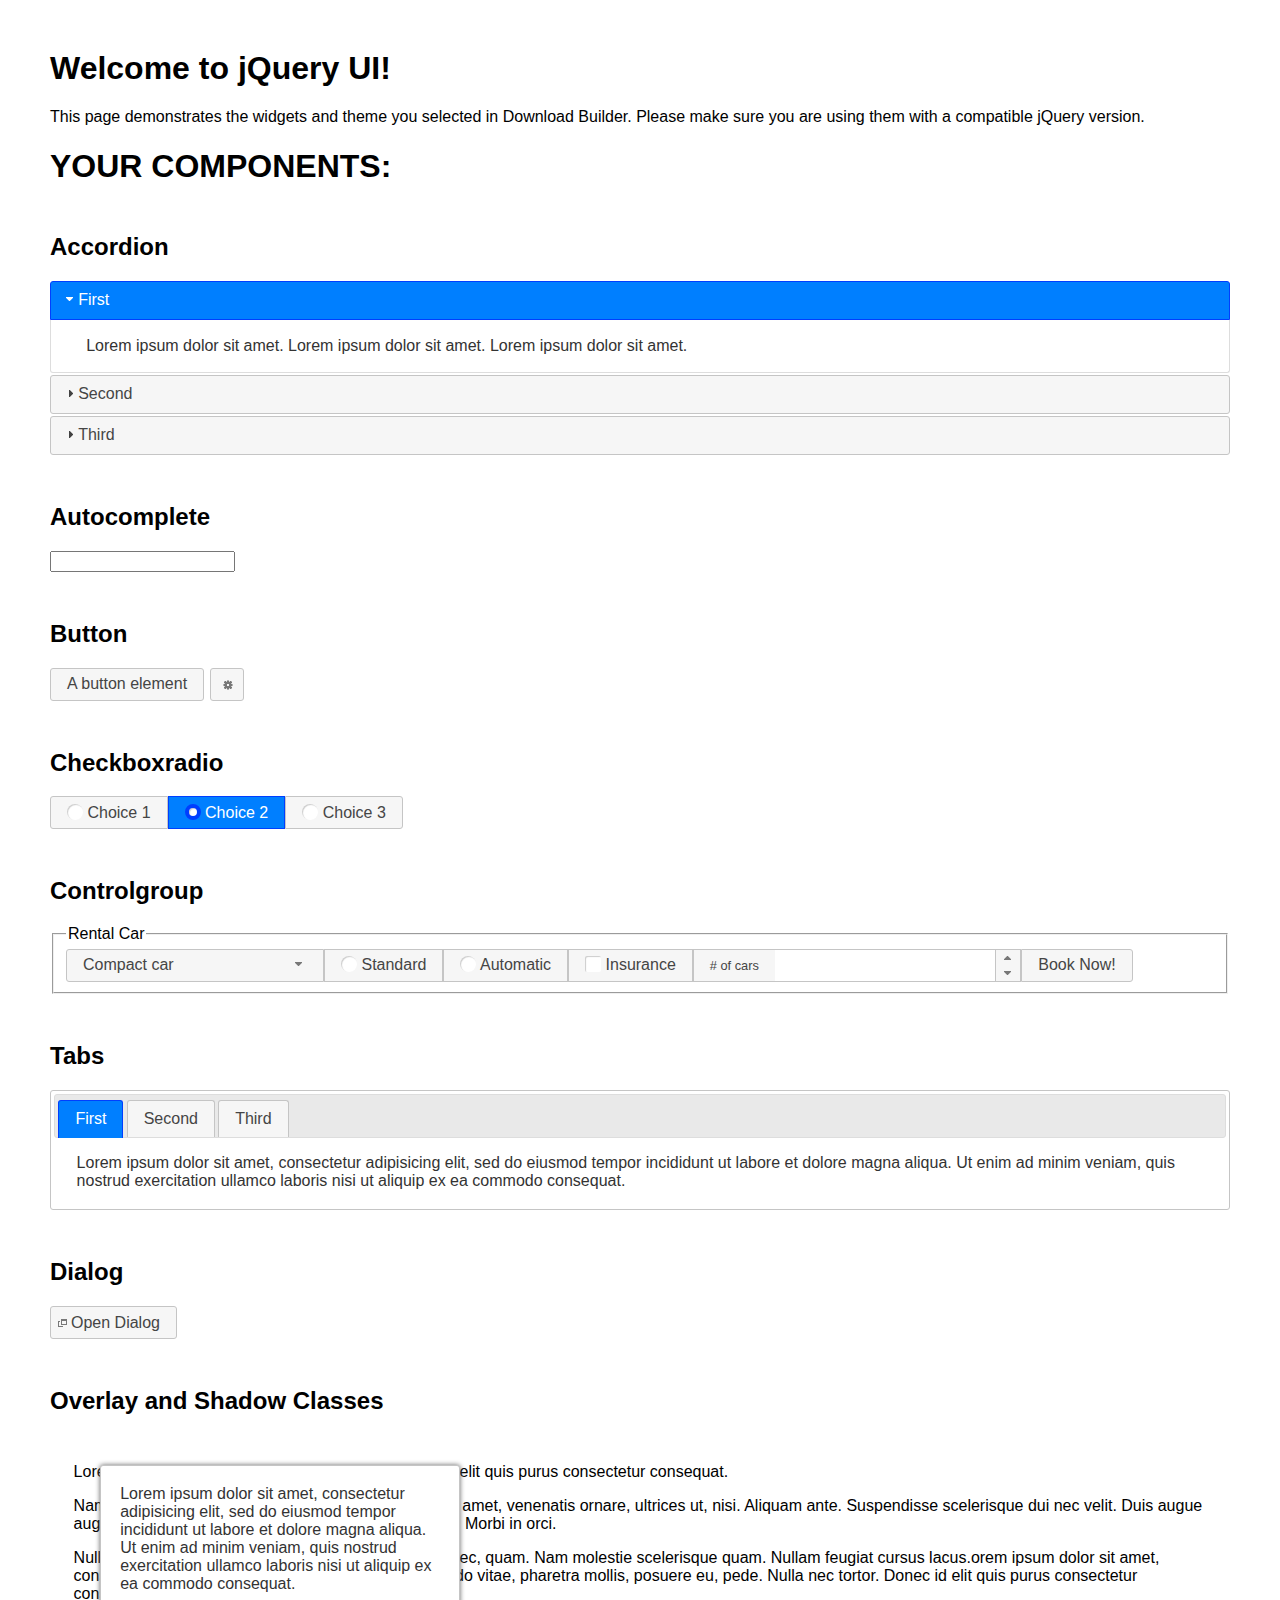
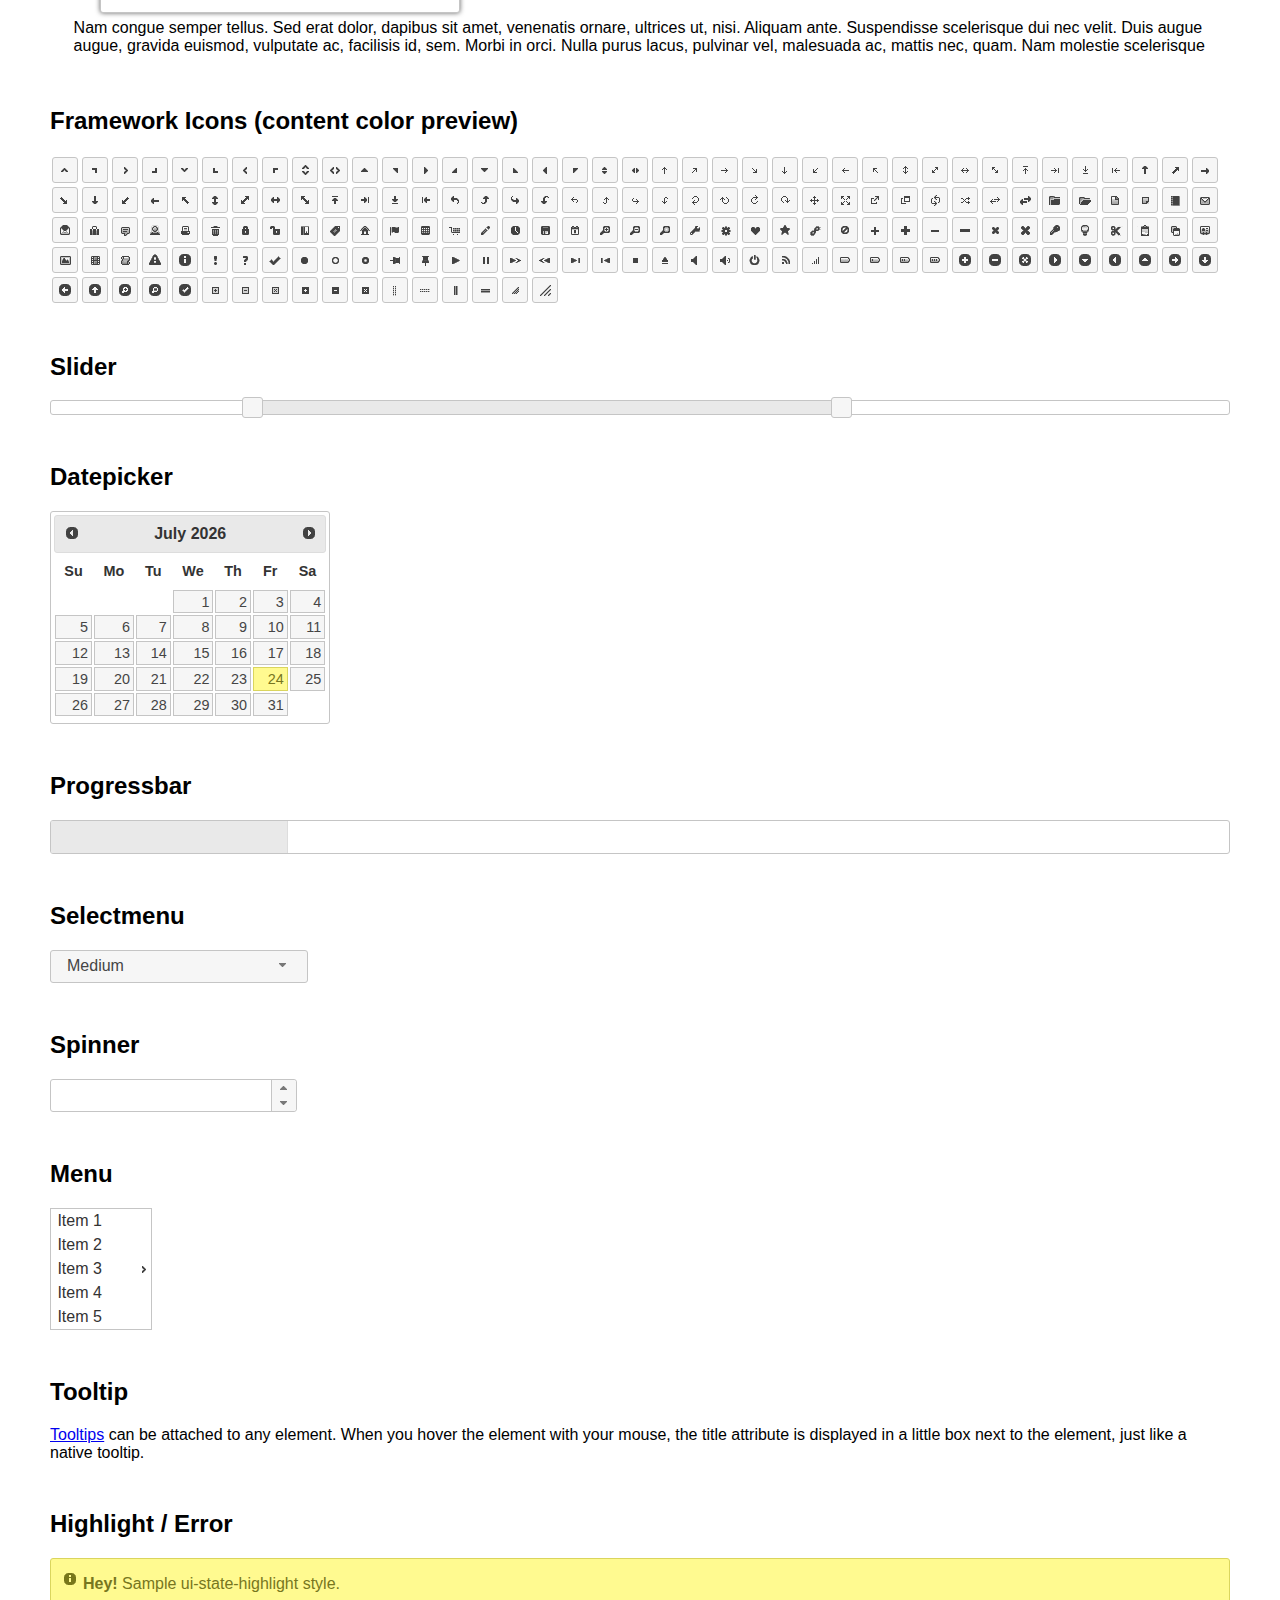
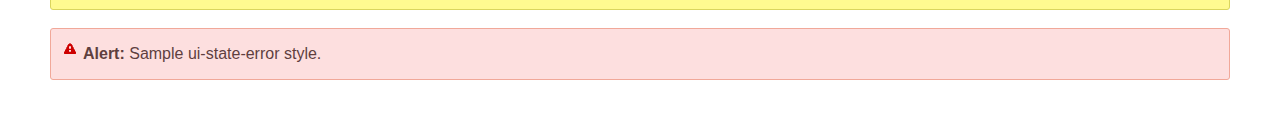
<file: js/jquery-UI/index.html>
<!doctype html>
<html lang="us">
<head>
	<meta charset="utf-8">
	<title>jQuery UI Example Page</title>
	<link href="jquery-ui.css" rel="stylesheet">
	<style>
	body{
		font-family: "Trebuchet MS", sans-serif;
		margin: 50px;
	}
	.demoHeaders {
		margin-top: 2em;
	}
	#dialog-link {
		padding: .4em 1em .4em 20px;
		text-decoration: none;
		position: relative;
	}
	#dialog-link span.ui-icon {
		margin: 0 5px 0 0;
		position: absolute;
		left: .2em;
		top: 50%;
		margin-top: -8px;
	}
	#icons {
		margin: 0;
		padding: 0;
	}
	#icons li {
		margin: 2px;
		position: relative;
		padding: 4px 0;
		cursor: pointer;
		float: left;
		list-style: none;
	}
	#icons span.ui-icon {
		float: left;
		margin: 0 4px;
	}
	.fakewindowcontain .ui-widget-overlay {
		position: absolute;
	}
	select {
		width: 200px;
	}
	</style>
</head>
<body>

<h1>Welcome to jQuery UI!</h1>

<div class="ui-widget">
	<p>This page demonstrates the widgets and theme you selected in Download Builder. Please make sure you are using them with a compatible jQuery version.</p>
</div>

<h1>YOUR COMPONENTS:</h1>

<!-- Accordion -->
<h2 class="demoHeaders">Accordion</h2>
<div id="accordion">
	<h3>First</h3>
	<div>Lorem ipsum dolor sit amet. Lorem ipsum dolor sit amet. Lorem ipsum dolor sit amet.</div>
	<h3>Second</h3>
	<div>Phasellus mattis tincidunt nibh.</div>
	<h3>Third</h3>
	<div>Nam dui erat, auctor a, dignissim quis.</div>
</div>

<!-- Autocomplete -->
<h2 class="demoHeaders">Autocomplete</h2>
<div>
	<input id="autocomplete" title="type &quot;a&quot;">
</div>

<!-- Button -->
<h2 class="demoHeaders">Button</h2>
<button id="button">A button element</button>
<button id="button-icon">An icon-only button</button>

<!-- Checkboxradio -->
<h2 class="demoHeaders">Checkboxradio</h2>
<form style="margin-top: 1em;">
	<div id="radioset">
		<input type="radio" id="radio1" name="radio"><label for="radio1">Choice 1</label>
		<input type="radio" id="radio2" name="radio" checked="checked"><label for="radio2">Choice 2</label>
		<input type="radio" id="radio3" name="radio"><label for="radio3">Choice 3</label>
	</div>
</form>

<!-- Controlgroup -->
<h2 class="demoHeaders">Controlgroup</h2>
<fieldset>
	<legend>Rental Car</legend>
	<div id="controlgroup">
		<select id="car-type">
			<option>Compact car</option>
			<option>Midsize car</option>
			<option>Full size car</option>
			<option>SUV</option>
			<option>Luxury</option>
			<option>Truck</option>
			<option>Van</option>
		</select>
		<label for="transmission-standard">Standard</label>
		<input type="radio" name="transmission" id="transmission-standard">
		<label for="transmission-automatic">Automatic</label>
		<input type="radio" name="transmission" id="transmission-automatic">
		<label for="insurance">Insurance</label>
		<input type="checkbox" name="insurance" id="insurance">
		<label for="horizontal-spinner" class="ui-controlgroup-label"># of cars</label>
		<input id="horizontal-spinner" class="ui-spinner-input">
		<button>Book Now!</button>
	</div>
</fieldset>

<!-- Tabs -->
<h2 class="demoHeaders">Tabs</h2>
<div id="tabs">
	<ul>
		<li><a href="#tabs-1">First</a></li>
		<li><a href="#tabs-2">Second</a></li>
		<li><a href="#tabs-3">Third</a></li>
	</ul>
	<div id="tabs-1">Lorem ipsum dolor sit amet, consectetur adipisicing elit, sed do eiusmod tempor incididunt ut labore et dolore magna aliqua. Ut enim ad minim veniam, quis nostrud exercitation ullamco laboris nisi ut aliquip ex ea commodo consequat.</div>
	<div id="tabs-2">Phasellus mattis tincidunt nibh. Cras orci urna, blandit id, pretium vel, aliquet ornare, felis. Maecenas scelerisque sem non nisl. Fusce sed lorem in enim dictum bibendum.</div>
	<div id="tabs-3">Nam dui erat, auctor a, dignissim quis, sollicitudin eu, felis. Pellentesque nisi urna, interdum eget, sagittis et, consequat vestibulum, lacus. Mauris porttitor ullamcorper augue.</div>
</div>

<h2 class="demoHeaders">Dialog</h2>
<p>
	<button id="dialog-link" class="ui-button ui-corner-all ui-widget">
		<span class="ui-icon ui-icon-newwin"></span>Open Dialog
	</button>
</p>

<h2 class="demoHeaders">Overlay and Shadow Classes</h2>
<div style="position: relative; width: 96%; height: 200px; padding:1% 2%; overflow:hidden;" class="fakewindowcontain">
	<p>Lorem ipsum dolor sit amet,  Nulla nec tortor. Donec id elit quis purus consectetur consequat. </p><p>Nam congue semper tellus. Sed erat dolor, dapibus sit amet, venenatis ornare, ultrices ut, nisi. Aliquam ante. Suspendisse scelerisque dui nec velit. Duis augue augue, gravida euismod, vulputate ac, facilisis id, sem. Morbi in orci. </p><p>Nulla purus lacus, pulvinar vel, malesuada ac, mattis nec, quam. Nam molestie scelerisque quam. Nullam feugiat cursus lacus.orem ipsum dolor sit amet, consectetur adipiscing elit. Donec libero risus, commodo vitae, pharetra mollis, posuere eu, pede. Nulla nec tortor. Donec id elit quis purus consectetur consequat. </p><p>Nam congue semper tellus. Sed erat dolor, dapibus sit amet, venenatis ornare, ultrices ut, nisi. Aliquam ante. Suspendisse scelerisque dui nec velit. Duis augue augue, gravida euismod, vulputate ac, facilisis id, sem. Morbi in orci. Nulla purus lacus, pulvinar vel, malesuada ac, mattis nec, quam. Nam molestie scelerisque quam. </p><p>Nullam feugiat cursus lacus.orem ipsum dolor sit amet, consectetur adipiscing elit. Donec libero risus, commodo vitae, pharetra mollis, posuere eu, pede. Nulla nec tortor. Donec id elit quis purus consectetur consequat. Nam congue semper tellus. Sed erat dolor, dapibus sit amet, venenatis ornare, ultrices ut, nisi. Aliquam ante. </p><p>Suspendisse scelerisque dui nec velit. Duis augue augue, gravida euismod, vulputate ac, facilisis id, sem. Morbi in orci. Nulla purus lacus, pulvinar vel, malesuada ac, mattis nec, quam. Nam molestie scelerisque quam. Nullam feugiat cursus lacus.orem ipsum dolor sit amet, consectetur adipiscing elit. Donec libero risus, commodo vitae, pharetra mollis, posuere eu, pede. Nulla nec tortor. Donec id elit quis purus consectetur consequat. Nam congue semper tellus. Sed erat dolor, dapibus sit amet, venenatis ornare, ultrices ut, nisi. </p>

	<!-- ui-dialog -->
	<div class="ui-widget-overlay ui-front"></div>
	<div style="position: absolute; width: 320px; left: 50px; top: 30px; padding: 1.2em" class="ui-widget ui-front ui-widget-content ui-corner-all ui-widget-shadow">
		Lorem ipsum dolor sit amet, consectetur adipisicing elit, sed do eiusmod tempor incididunt ut labore et dolore magna aliqua. Ut enim ad minim veniam, quis nostrud exercitation ullamco laboris nisi ut aliquip ex ea commodo consequat.
	</div>

</div>

<!-- ui-dialog -->
<div id="dialog" title="Dialog Title">
	<p>Lorem ipsum dolor sit amet, consectetur adipisicing elit, sed do eiusmod tempor incididunt ut labore et dolore magna aliqua. Ut enim ad minim veniam, quis nostrud exercitation ullamco laboris nisi ut aliquip ex ea commodo consequat.</p>
</div>


<h2 class="demoHeaders">Framework Icons (content color preview)</h2>
<ul id="icons" class="ui-widget ui-helper-clearfix">
	<li class="ui-state-default ui-corner-all" title=".ui-icon-caret-1-n"><span class="ui-icon ui-icon-caret-1-n"></span></li>
	<li class="ui-state-default ui-corner-all" title=".ui-icon-caret-1-ne"><span class="ui-icon ui-icon-caret-1-ne"></span></li>
	<li class="ui-state-default ui-corner-all" title=".ui-icon-caret-1-e"><span class="ui-icon ui-icon-caret-1-e"></span></li>
	<li class="ui-state-default ui-corner-all" title=".ui-icon-caret-1-se"><span class="ui-icon ui-icon-caret-1-se"></span></li>
	<li class="ui-state-default ui-corner-all" title=".ui-icon-caret-1-s"><span class="ui-icon ui-icon-caret-1-s"></span></li>
	<li class="ui-state-default ui-corner-all" title=".ui-icon-caret-1-sw"><span class="ui-icon ui-icon-caret-1-sw"></span></li>
	<li class="ui-state-default ui-corner-all" title=".ui-icon-caret-1-w"><span class="ui-icon ui-icon-caret-1-w"></span></li>
	<li class="ui-state-default ui-corner-all" title=".ui-icon-caret-1-nw"><span class="ui-icon ui-icon-caret-1-nw"></span></li>
	<li class="ui-state-default ui-corner-all" title=".ui-icon-caret-2-n-s"><span class="ui-icon ui-icon-caret-2-n-s"></span></li>
	<li class="ui-state-default ui-corner-all" title=".ui-icon-caret-2-e-w"><span class="ui-icon ui-icon-caret-2-e-w"></span></li>
	<li class="ui-state-default ui-corner-all" title=".ui-icon-triangle-1-n"><span class="ui-icon ui-icon-triangle-1-n"></span></li>
	<li class="ui-state-default ui-corner-all" title=".ui-icon-triangle-1-ne"><span class="ui-icon ui-icon-triangle-1-ne"></span></li>
	<li class="ui-state-default ui-corner-all" title=".ui-icon-triangle-1-e"><span class="ui-icon ui-icon-triangle-1-e"></span></li>
	<li class="ui-state-default ui-corner-all" title=".ui-icon-triangle-1-se"><span class="ui-icon ui-icon-triangle-1-se"></span></li>
	<li class="ui-state-default ui-corner-all" title=".ui-icon-triangle-1-s"><span class="ui-icon ui-icon-triangle-1-s"></span></li>
	<li class="ui-state-default ui-corner-all" title=".ui-icon-triangle-1-sw"><span class="ui-icon ui-icon-triangle-1-sw"></span></li>
	<li class="ui-state-default ui-corner-all" title=".ui-icon-triangle-1-w"><span class="ui-icon ui-icon-triangle-1-w"></span></li>
	<li class="ui-state-default ui-corner-all" title=".ui-icon-triangle-1-nw"><span class="ui-icon ui-icon-triangle-1-nw"></span></li>
	<li class="ui-state-default ui-corner-all" title=".ui-icon-triangle-2-n-s"><span class="ui-icon ui-icon-triangle-2-n-s"></span></li>
	<li class="ui-state-default ui-corner-all" title=".ui-icon-triangle-2-e-w"><span class="ui-icon ui-icon-triangle-2-e-w"></span></li>
	<li class="ui-state-default ui-corner-all" title=".ui-icon-arrow-1-n"><span class="ui-icon ui-icon-arrow-1-n"></span></li>
	<li class="ui-state-default ui-corner-all" title=".ui-icon-arrow-1-ne"><span class="ui-icon ui-icon-arrow-1-ne"></span></li>
	<li class="ui-state-default ui-corner-all" title=".ui-icon-arrow-1-e"><span class="ui-icon ui-icon-arrow-1-e"></span></li>
	<li class="ui-state-default ui-corner-all" title=".ui-icon-arrow-1-se"><span class="ui-icon ui-icon-arrow-1-se"></span></li>
	<li class="ui-state-default ui-corner-all" title=".ui-icon-arrow-1-s"><span class="ui-icon ui-icon-arrow-1-s"></span></li>
	<li class="ui-state-default ui-corner-all" title=".ui-icon-arrow-1-sw"><span class="ui-icon ui-icon-arrow-1-sw"></span></li>
	<li class="ui-state-default ui-corner-all" title=".ui-icon-arrow-1-w"><span class="ui-icon ui-icon-arrow-1-w"></span></li>
	<li class="ui-state-default ui-corner-all" title=".ui-icon-arrow-1-nw"><span class="ui-icon ui-icon-arrow-1-nw"></span></li>
	<li class="ui-state-default ui-corner-all" title=".ui-icon-arrow-2-n-s"><span class="ui-icon ui-icon-arrow-2-n-s"></span></li>
	<li class="ui-state-default ui-corner-all" title=".ui-icon-arrow-2-ne-sw"><span class="ui-icon ui-icon-arrow-2-ne-sw"></span></li>
	<li class="ui-state-default ui-corner-all" title=".ui-icon-arrow-2-e-w"><span class="ui-icon ui-icon-arrow-2-e-w"></span></li>
	<li class="ui-state-default ui-corner-all" title=".ui-icon-arrow-2-se-nw"><span class="ui-icon ui-icon-arrow-2-se-nw"></span></li>
	<li class="ui-state-default ui-corner-all" title=".ui-icon-arrowstop-1-n"><span class="ui-icon ui-icon-arrowstop-1-n"></span></li>
	<li class="ui-state-default ui-corner-all" title=".ui-icon-arrowstop-1-e"><span class="ui-icon ui-icon-arrowstop-1-e"></span></li>
	<li class="ui-state-default ui-corner-all" title=".ui-icon-arrowstop-1-s"><span class="ui-icon ui-icon-arrowstop-1-s"></span></li>
	<li class="ui-state-default ui-corner-all" title=".ui-icon-arrowstop-1-w"><span class="ui-icon ui-icon-arrowstop-1-w"></span></li>
	<li class="ui-state-default ui-corner-all" title=".ui-icon-arrowthick-1-n"><span class="ui-icon ui-icon-arrowthick-1-n"></span></li>
	<li class="ui-state-default ui-corner-all" title=".ui-icon-arrowthick-1-ne"><span class="ui-icon ui-icon-arrowthick-1-ne"></span></li>
	<li class="ui-state-default ui-corner-all" title=".ui-icon-arrowthick-1-e"><span class="ui-icon ui-icon-arrowthick-1-e"></span></li>
	<li class="ui-state-default ui-corner-all" title=".ui-icon-arrowthick-1-se"><span class="ui-icon ui-icon-arrowthick-1-se"></span></li>
	<li class="ui-state-default ui-corner-all" title=".ui-icon-arrowthick-1-s"><span class="ui-icon ui-icon-arrowthick-1-s"></span></li>
	<li class="ui-state-default ui-corner-all" title=".ui-icon-arrowthick-1-sw"><span class="ui-icon ui-icon-arrowthick-1-sw"></span></li>
	<li class="ui-state-default ui-corner-all" title=".ui-icon-arrowthick-1-w"><span class="ui-icon ui-icon-arrowthick-1-w"></span></li>
	<li class="ui-state-default ui-corner-all" title=".ui-icon-arrowthick-1-nw"><span class="ui-icon ui-icon-arrowthick-1-nw"></span></li>
	<li class="ui-state-default ui-corner-all" title=".ui-icon-arrowthick-2-n-s"><span class="ui-icon ui-icon-arrowthick-2-n-s"></span></li>
	<li class="ui-state-default ui-corner-all" title=".ui-icon-arrowthick-2-ne-sw"><span class="ui-icon ui-icon-arrowthick-2-ne-sw"></span></li>
	<li class="ui-state-default ui-corner-all" title=".ui-icon-arrowthick-2-e-w"><span class="ui-icon ui-icon-arrowthick-2-e-w"></span></li>
	<li class="ui-state-default ui-corner-all" title=".ui-icon-arrowthick-2-se-nw"><span class="ui-icon ui-icon-arrowthick-2-se-nw"></span></li>
	<li class="ui-state-default ui-corner-all" title=".ui-icon-arrowthickstop-1-n"><span class="ui-icon ui-icon-arrowthickstop-1-n"></span></li>
	<li class="ui-state-default ui-corner-all" title=".ui-icon-arrowthickstop-1-e"><span class="ui-icon ui-icon-arrowthickstop-1-e"></span></li>
	<li class="ui-state-default ui-corner-all" title=".ui-icon-arrowthickstop-1-s"><span class="ui-icon ui-icon-arrowthickstop-1-s"></span></li>
	<li class="ui-state-default ui-corner-all" title=".ui-icon-arrowthickstop-1-w"><span class="ui-icon ui-icon-arrowthickstop-1-w"></span></li>
	<li class="ui-state-default ui-corner-all" title=".ui-icon-arrowreturnthick-1-w"><span class="ui-icon ui-icon-arrowreturnthick-1-w"></span></li>
	<li class="ui-state-default ui-corner-all" title=".ui-icon-arrowreturnthick-1-n"><span class="ui-icon ui-icon-arrowreturnthick-1-n"></span></li>
	<li class="ui-state-default ui-corner-all" title=".ui-icon-arrowreturnthick-1-e"><span class="ui-icon ui-icon-arrowreturnthick-1-e"></span></li>
	<li class="ui-state-default ui-corner-all" title=".ui-icon-arrowreturnthick-1-s"><span class="ui-icon ui-icon-arrowreturnthick-1-s"></span></li>
	<li class="ui-state-default ui-corner-all" title=".ui-icon-arrowreturn-1-w"><span class="ui-icon ui-icon-arrowreturn-1-w"></span></li>
	<li class="ui-state-default ui-corner-all" title=".ui-icon-arrowreturn-1-n"><span class="ui-icon ui-icon-arrowreturn-1-n"></span></li>
	<li class="ui-state-default ui-corner-all" title=".ui-icon-arrowreturn-1-e"><span class="ui-icon ui-icon-arrowreturn-1-e"></span></li>
	<li class="ui-state-default ui-corner-all" title=".ui-icon-arrowreturn-1-s"><span class="ui-icon ui-icon-arrowreturn-1-s"></span></li>
	<li class="ui-state-default ui-corner-all" title=".ui-icon-arrowrefresh-1-w"><span class="ui-icon ui-icon-arrowrefresh-1-w"></span></li>
	<li class="ui-state-default ui-corner-all" title=".ui-icon-arrowrefresh-1-n"><span class="ui-icon ui-icon-arrowrefresh-1-n"></span></li>
	<li class="ui-state-default ui-corner-all" title=".ui-icon-arrowrefresh-1-e"><span class="ui-icon ui-icon-arrowrefresh-1-e"></span></li>
	<li class="ui-state-default ui-corner-all" title=".ui-icon-arrowrefresh-1-s"><span class="ui-icon ui-icon-arrowrefresh-1-s"></span></li>
	<li class="ui-state-default ui-corner-all" title=".ui-icon-arrow-4"><span class="ui-icon ui-icon-arrow-4"></span></li>
	<li class="ui-state-default ui-corner-all" title=".ui-icon-arrow-4-diag"><span class="ui-icon ui-icon-arrow-4-diag"></span></li>
	<li class="ui-state-default ui-corner-all" title=".ui-icon-extlink"><span class="ui-icon ui-icon-extlink"></span></li>
	<li class="ui-state-default ui-corner-all" title=".ui-icon-newwin"><span class="ui-icon ui-icon-newwin"></span></li>
	<li class="ui-state-default ui-corner-all" title=".ui-icon-refresh"><span class="ui-icon ui-icon-refresh"></span></li>
	<li class="ui-state-default ui-corner-all" title=".ui-icon-shuffle"><span class="ui-icon ui-icon-shuffle"></span></li>
	<li class="ui-state-default ui-corner-all" title=".ui-icon-transfer-e-w"><span class="ui-icon ui-icon-transfer-e-w"></span></li>
	<li class="ui-state-default ui-corner-all" title=".ui-icon-transferthick-e-w"><span class="ui-icon ui-icon-transferthick-e-w"></span></li>
	<li class="ui-state-default ui-corner-all" title=".ui-icon-folder-collapsed"><span class="ui-icon ui-icon-folder-collapsed"></span></li>
	<li class="ui-state-default ui-corner-all" title=".ui-icon-folder-open"><span class="ui-icon ui-icon-folder-open"></span></li>
	<li class="ui-state-default ui-corner-all" title=".ui-icon-document"><span class="ui-icon ui-icon-document"></span></li>
	<li class="ui-state-default ui-corner-all" title=".ui-icon-document-b"><span class="ui-icon ui-icon-document-b"></span></li>
	<li class="ui-state-default ui-corner-all" title=".ui-icon-note"><span class="ui-icon ui-icon-note"></span></li>
	<li class="ui-state-default ui-corner-all" title=".ui-icon-mail-closed"><span class="ui-icon ui-icon-mail-closed"></span></li>
	<li class="ui-state-default ui-corner-all" title=".ui-icon-mail-open"><span class="ui-icon ui-icon-mail-open"></span></li>
	<li class="ui-state-default ui-corner-all" title=".ui-icon-suitcase"><span class="ui-icon ui-icon-suitcase"></span></li>
	<li class="ui-state-default ui-corner-all" title=".ui-icon-comment"><span class="ui-icon ui-icon-comment"></span></li>
	<li class="ui-state-default ui-corner-all" title=".ui-icon-person"><span class="ui-icon ui-icon-person"></span></li>
	<li class="ui-state-default ui-corner-all" title=".ui-icon-print"><span class="ui-icon ui-icon-print"></span></li>
	<li class="ui-state-default ui-corner-all" title=".ui-icon-trash"><span class="ui-icon ui-icon-trash"></span></li>
	<li class="ui-state-default ui-corner-all" title=".ui-icon-locked"><span class="ui-icon ui-icon-locked"></span></li>
	<li class="ui-state-default ui-corner-all" title=".ui-icon-unlocked"><span class="ui-icon ui-icon-unlocked"></span></li>
	<li class="ui-state-default ui-corner-all" title=".ui-icon-bookmark"><span class="ui-icon ui-icon-bookmark"></span></li>
	<li class="ui-state-default ui-corner-all" title=".ui-icon-tag"><span class="ui-icon ui-icon-tag"></span></li>
	<li class="ui-state-default ui-corner-all" title=".ui-icon-home"><span class="ui-icon ui-icon-home"></span></li>
	<li class="ui-state-default ui-corner-all" title=".ui-icon-flag"><span class="ui-icon ui-icon-flag"></span></li>
	<li class="ui-state-default ui-corner-all" title=".ui-icon-calculator"><span class="ui-icon ui-icon-calculator"></span></li>
	<li class="ui-state-default ui-corner-all" title=".ui-icon-cart"><span class="ui-icon ui-icon-cart"></span></li>
	<li class="ui-state-default ui-corner-all" title=".ui-icon-pencil"><span class="ui-icon ui-icon-pencil"></span></li>
	<li class="ui-state-default ui-corner-all" title=".ui-icon-clock"><span class="ui-icon ui-icon-clock"></span></li>
	<li class="ui-state-default ui-corner-all" title=".ui-icon-disk"><span class="ui-icon ui-icon-disk"></span></li>
	<li class="ui-state-default ui-corner-all" title=".ui-icon-calendar"><span class="ui-icon ui-icon-calendar"></span></li>
	<li class="ui-state-default ui-corner-all" title=".ui-icon-zoomin"><span class="ui-icon ui-icon-zoomin"></span></li>
	<li class="ui-state-default ui-corner-all" title=".ui-icon-zoomout"><span class="ui-icon ui-icon-zoomout"></span></li>
	<li class="ui-state-default ui-corner-all" title=".ui-icon-search"><span class="ui-icon ui-icon-search"></span></li>
	<li class="ui-state-default ui-corner-all" title=".ui-icon-wrench"><span class="ui-icon ui-icon-wrench"></span></li>
	<li class="ui-state-default ui-corner-all" title=".ui-icon-gear"><span class="ui-icon ui-icon-gear"></span></li>
	<li class="ui-state-default ui-corner-all" title=".ui-icon-heart"><span class="ui-icon ui-icon-heart"></span></li>
	<li class="ui-state-default ui-corner-all" title=".ui-icon-star"><span class="ui-icon ui-icon-star"></span></li>
	<li class="ui-state-default ui-corner-all" title=".ui-icon-link"><span class="ui-icon ui-icon-link"></span></li>
	<li class="ui-state-default ui-corner-all" title=".ui-icon-cancel"><span class="ui-icon ui-icon-cancel"></span></li>
	<li class="ui-state-default ui-corner-all" title=".ui-icon-plus"><span class="ui-icon ui-icon-plus"></span></li>
	<li class="ui-state-default ui-corner-all" title=".ui-icon-plusthick"><span class="ui-icon ui-icon-plusthick"></span></li>
	<li class="ui-state-default ui-corner-all" title=".ui-icon-minus"><span class="ui-icon ui-icon-minus"></span></li>
	<li class="ui-state-default ui-corner-all" title=".ui-icon-minusthick"><span class="ui-icon ui-icon-minusthick"></span></li>
	<li class="ui-state-default ui-corner-all" title=".ui-icon-close"><span class="ui-icon ui-icon-close"></span></li>
	<li class="ui-state-default ui-corner-all" title=".ui-icon-closethick"><span class="ui-icon ui-icon-closethick"></span></li>
	<li class="ui-state-default ui-corner-all" title=".ui-icon-key"><span class="ui-icon ui-icon-key"></span></li>
	<li class="ui-state-default ui-corner-all" title=".ui-icon-lightbulb"><span class="ui-icon ui-icon-lightbulb"></span></li>
	<li class="ui-state-default ui-corner-all" title=".ui-icon-scissors"><span class="ui-icon ui-icon-scissors"></span></li>
	<li class="ui-state-default ui-corner-all" title=".ui-icon-clipboard"><span class="ui-icon ui-icon-clipboard"></span></li>
	<li class="ui-state-default ui-corner-all" title=".ui-icon-copy"><span class="ui-icon ui-icon-copy"></span></li>
	<li class="ui-state-default ui-corner-all" title=".ui-icon-contact"><span class="ui-icon ui-icon-contact"></span></li>
	<li class="ui-state-default ui-corner-all" title=".ui-icon-image"><span class="ui-icon ui-icon-image"></span></li>
	<li class="ui-state-default ui-corner-all" title=".ui-icon-video"><span class="ui-icon ui-icon-video"></span></li>
	<li class="ui-state-default ui-corner-all" title=".ui-icon-script"><span class="ui-icon ui-icon-script"></span></li>
	<li class="ui-state-default ui-corner-all" title=".ui-icon-alert"><span class="ui-icon ui-icon-alert"></span></li>
	<li class="ui-state-default ui-corner-all" title=".ui-icon-info"><span class="ui-icon ui-icon-info"></span></li>
	<li class="ui-state-default ui-corner-all" title=".ui-icon-notice"><span class="ui-icon ui-icon-notice"></span></li>
	<li class="ui-state-default ui-corner-all" title=".ui-icon-help"><span class="ui-icon ui-icon-help"></span></li>
	<li class="ui-state-default ui-corner-all" title=".ui-icon-check"><span class="ui-icon ui-icon-check"></span></li>
	<li class="ui-state-default ui-corner-all" title=".ui-icon-bullet"><span class="ui-icon ui-icon-bullet"></span></li>
	<li class="ui-state-default ui-corner-all" title=".ui-icon-radio-off"><span class="ui-icon ui-icon-radio-off"></span></li>
	<li class="ui-state-default ui-corner-all" title=".ui-icon-radio-on"><span class="ui-icon ui-icon-radio-on"></span></li>
	<li class="ui-state-default ui-corner-all" title=".ui-icon-pin-w"><span class="ui-icon ui-icon-pin-w"></span></li>
	<li class="ui-state-default ui-corner-all" title=".ui-icon-pin-s"><span class="ui-icon ui-icon-pin-s"></span></li>
	<li class="ui-state-default ui-corner-all" title=".ui-icon-play"><span class="ui-icon ui-icon-play"></span></li>
	<li class="ui-state-default ui-corner-all" title=".ui-icon-pause"><span class="ui-icon ui-icon-pause"></span></li>
	<li class="ui-state-default ui-corner-all" title=".ui-icon-seek-next"><span class="ui-icon ui-icon-seek-next"></span></li>
	<li class="ui-state-default ui-corner-all" title=".ui-icon-seek-prev"><span class="ui-icon ui-icon-seek-prev"></span></li>
	<li class="ui-state-default ui-corner-all" title=".ui-icon-seek-end"><span class="ui-icon ui-icon-seek-end"></span></li>
	<li class="ui-state-default ui-corner-all" title=".ui-icon-seek-first"><span class="ui-icon ui-icon-seek-first"></span></li>
	<li class="ui-state-default ui-corner-all" title=".ui-icon-stop"><span class="ui-icon ui-icon-stop"></span></li>
	<li class="ui-state-default ui-corner-all" title=".ui-icon-eject"><span class="ui-icon ui-icon-eject"></span></li>
	<li class="ui-state-default ui-corner-all" title=".ui-icon-volume-off"><span class="ui-icon ui-icon-volume-off"></span></li>
	<li class="ui-state-default ui-corner-all" title=".ui-icon-volume-on"><span class="ui-icon ui-icon-volume-on"></span></li>
	<li class="ui-state-default ui-corner-all" title=".ui-icon-power"><span class="ui-icon ui-icon-power"></span></li>
	<li class="ui-state-default ui-corner-all" title=".ui-icon-signal-diag"><span class="ui-icon ui-icon-signal-diag"></span></li>
	<li class="ui-state-default ui-corner-all" title=".ui-icon-signal"><span class="ui-icon ui-icon-signal"></span></li>
	<li class="ui-state-default ui-corner-all" title=".ui-icon-battery-0"><span class="ui-icon ui-icon-battery-0"></span></li>
	<li class="ui-state-default ui-corner-all" title=".ui-icon-battery-1"><span class="ui-icon ui-icon-battery-1"></span></li>
	<li class="ui-state-default ui-corner-all" title=".ui-icon-battery-2"><span class="ui-icon ui-icon-battery-2"></span></li>
	<li class="ui-state-default ui-corner-all" title=".ui-icon-battery-3"><span class="ui-icon ui-icon-battery-3"></span></li>
	<li class="ui-state-default ui-corner-all" title=".ui-icon-circle-plus"><span class="ui-icon ui-icon-circle-plus"></span></li>
	<li class="ui-state-default ui-corner-all" title=".ui-icon-circle-minus"><span class="ui-icon ui-icon-circle-minus"></span></li>
	<li class="ui-state-default ui-corner-all" title=".ui-icon-circle-close"><span class="ui-icon ui-icon-circle-close"></span></li>
	<li class="ui-state-default ui-corner-all" title=".ui-icon-circle-triangle-e"><span class="ui-icon ui-icon-circle-triangle-e"></span></li>
	<li class="ui-state-default ui-corner-all" title=".ui-icon-circle-triangle-s"><span class="ui-icon ui-icon-circle-triangle-s"></span></li>
	<li class="ui-state-default ui-corner-all" title=".ui-icon-circle-triangle-w"><span class="ui-icon ui-icon-circle-triangle-w"></span></li>
	<li class="ui-state-default ui-corner-all" title=".ui-icon-circle-triangle-n"><span class="ui-icon ui-icon-circle-triangle-n"></span></li>
	<li class="ui-state-default ui-corner-all" title=".ui-icon-circle-arrow-e"><span class="ui-icon ui-icon-circle-arrow-e"></span></li>
	<li class="ui-state-default ui-corner-all" title=".ui-icon-circle-arrow-s"><span class="ui-icon ui-icon-circle-arrow-s"></span></li>
	<li class="ui-state-default ui-corner-all" title=".ui-icon-circle-arrow-w"><span class="ui-icon ui-icon-circle-arrow-w"></span></li>
	<li class="ui-state-default ui-corner-all" title=".ui-icon-circle-arrow-n"><span class="ui-icon ui-icon-circle-arrow-n"></span></li>
	<li class="ui-state-default ui-corner-all" title=".ui-icon-circle-zoomin"><span class="ui-icon ui-icon-circle-zoomin"></span></li>
	<li class="ui-state-default ui-corner-all" title=".ui-icon-circle-zoomout"><span class="ui-icon ui-icon-circle-zoomout"></span></li>
	<li class="ui-state-default ui-corner-all" title=".ui-icon-circle-check"><span class="ui-icon ui-icon-circle-check"></span></li>
	<li class="ui-state-default ui-corner-all" title=".ui-icon-circlesmall-plus"><span class="ui-icon ui-icon-circlesmall-plus"></span></li>
	<li class="ui-state-default ui-corner-all" title=".ui-icon-circlesmall-minus"><span class="ui-icon ui-icon-circlesmall-minus"></span></li>
	<li class="ui-state-default ui-corner-all" title=".ui-icon-circlesmall-close"><span class="ui-icon ui-icon-circlesmall-close"></span></li>
	<li class="ui-state-default ui-corner-all" title=".ui-icon-squaresmall-plus"><span class="ui-icon ui-icon-squaresmall-plus"></span></li>
	<li class="ui-state-default ui-corner-all" title=".ui-icon-squaresmall-minus"><span class="ui-icon ui-icon-squaresmall-minus"></span></li>
	<li class="ui-state-default ui-corner-all" title=".ui-icon-squaresmall-close"><span class="ui-icon ui-icon-squaresmall-close"></span></li>
	<li class="ui-state-default ui-corner-all" title=".ui-icon-grip-dotted-vertical"><span class="ui-icon ui-icon-grip-dotted-vertical"></span></li>
	<li class="ui-state-default ui-corner-all" title=".ui-icon-grip-dotted-horizontal"><span class="ui-icon ui-icon-grip-dotted-horizontal"></span></li>
	<li class="ui-state-default ui-corner-all" title=".ui-icon-grip-solid-vertical"><span class="ui-icon ui-icon-grip-solid-vertical"></span></li>
	<li class="ui-state-default ui-corner-all" title=".ui-icon-grip-solid-horizontal"><span class="ui-icon ui-icon-grip-solid-horizontal"></span></li>
	<li class="ui-state-default ui-corner-all" title=".ui-icon-gripsmall-diagonal-se"><span class="ui-icon ui-icon-gripsmall-diagonal-se"></span></li>
	<li class="ui-state-default ui-corner-all" title=".ui-icon-grip-diagonal-se"><span class="ui-icon ui-icon-grip-diagonal-se"></span></li>
</ul>

<!-- Slider -->
<h2 class="demoHeaders">Slider</h2>
<div id="slider"></div>

<!-- Datepicker -->
<h2 class="demoHeaders">Datepicker</h2>
<div id="datepicker"></div>

<!-- Progressbar -->
<h2 class="demoHeaders">Progressbar</h2>
<div id="progressbar"></div>

<!-- Progressbar -->
<h2 class="demoHeaders">Selectmenu</h2>
<select id="selectmenu">
	<option>Slower</option>
	<option>Slow</option>
	<option selected="selected">Medium</option>
	<option>Fast</option>
	<option>Faster</option>
</select>

<!-- Spinner -->
<h2 class="demoHeaders">Spinner</h2>
<input id="spinner">

<!-- Menu -->
<h2 class="demoHeaders">Menu</h2>
<ul style="width:100px;" id="menu">
	<li><div>Item 1</div></li>
	<li><div>Item 2</div></li>
	<li><div>Item 3</div>
		<ul>
			<li><div>Item 3-1</div></li>
			<li><div>Item 3-2</div></li>
			<li><div>Item 3-3</div></li>
			<li><div>Item 3-4</div></li>
			<li><div>Item 3-5</div></li>
		</ul>
	</li>
	<li><div>Item 4</div></li>
	<li><div>Item 5</div></li>
</ul>

<!-- Tooltip -->
<h2 class="demoHeaders">Tooltip</h2>
<p id="tooltip">
	<a href="#" title="That&apos;s what this widget is">Tooltips</a> can be attached to any element. When you hover
the element with your mouse, the title attribute is displayed in a little box next to the element, just like a native tooltip.
</p>

<!-- Highlight / Error -->
<h2 class="demoHeaders">Highlight / Error</h2>
<div class="ui-widget">
	<div class="ui-state-highlight ui-corner-all" style="margin-top: 20px; padding: 0 .7em;">
		<p><span class="ui-icon ui-icon-info" style="float: left; margin-right: .3em;"></span>
		<strong>Hey!</strong> Sample ui-state-highlight style.</p>
	</div>
</div>
<br>
<div class="ui-widget">
	<div class="ui-state-error ui-corner-all" style="padding: 0 .7em;">
		<p><span class="ui-icon ui-icon-alert" style="float: left; margin-right: .3em;"></span>
		<strong>Alert:</strong> Sample ui-state-error style.</p>
	</div>
</div>

<script src="external/jquery/jquery.js"></script>
<script src="jquery-ui.js"></script>
<script>
$( "#accordion" ).accordion();

var availableTags = [
	"ActionScript",
	"AppleScript",
	"Asp",
	"BASIC",
	"C",
	"C++",
	"Clojure",
	"COBOL",
	"ColdFusion",
	"Erlang",
	"Fortran",
	"Groovy",
	"Haskell",
	"Java",
	"JavaScript",
	"Lisp",
	"Perl",
	"PHP",
	"Python",
	"Ruby",
	"Scala",
	"Scheme"
];
$( "#autocomplete" ).autocomplete({
	source: availableTags
});

$( "#button" ).button();
$( "#button-icon" ).button({
	icon: "ui-icon-gear",
	showLabel: false
});

$( "#radioset" ).buttonset();

$( "#controlgroup" ).controlgroup();

$( "#tabs" ).tabs();

$( "#dialog" ).dialog({
	autoOpen: false,
	width: 400,
	buttons: [
		{
			text: "Ok",
			click: function() {
				$( this ).dialog( "close" );
			}
		},
		{
			text: "Cancel",
			click: function() {
				$( this ).dialog( "close" );
			}
		}
	]
});

// Link to open the dialog
$( "#dialog-link" ).click(function( event ) {
	$( "#dialog" ).dialog( "open" );
	event.preventDefault();
});

$( "#datepicker" ).datepicker({
	inline: true
});

$( "#slider" ).slider({
	range: true,
	values: [ 17, 67 ]
});

$( "#progressbar" ).progressbar({
	value: 20
});

$( "#spinner" ).spinner();

$( "#menu" ).menu();

$( "#tooltip" ).tooltip();

$( "#selectmenu" ).selectmenu();

// Hover states on the static widgets
$( "#dialog-link, #icons li" ).hover(
	function() {
		$( this ).addClass( "ui-state-hover" );
	},
	function() {
		$( this ).removeClass( "ui-state-hover" );
	}
);
</script>
</body>
</html>
</file>
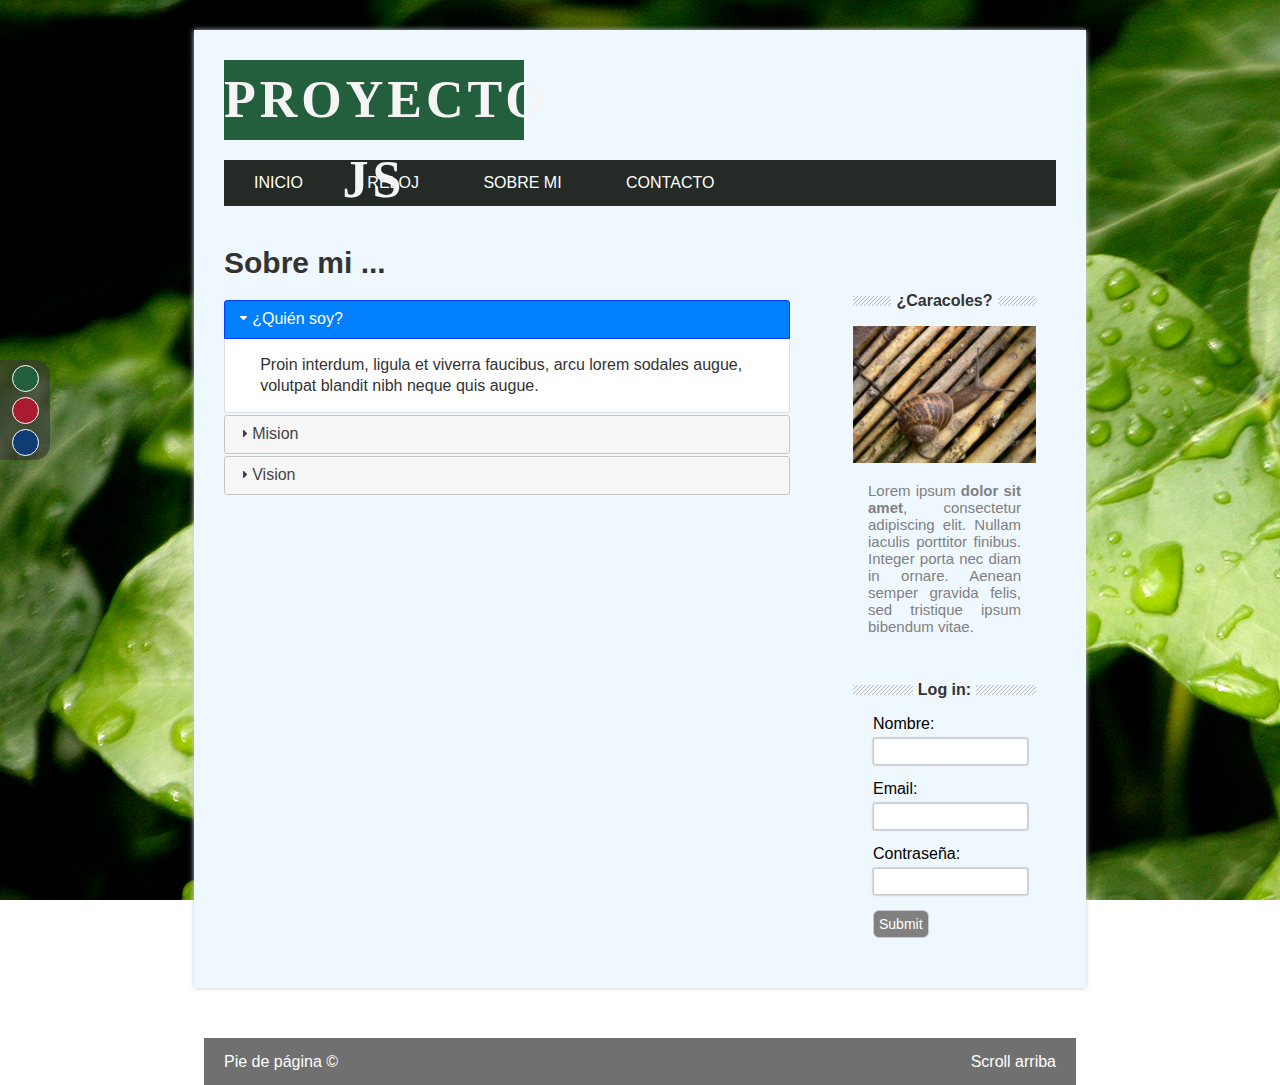
<file: about.html>
<!DOCTYPE html>
<html lang="es-MX">
<head>
    <meta charset="UTF-8">
    <meta name="viewport" content="width=device-width, initial-scale=1.0">
    <title>Página Web: Prueba</title>

    <!-- Cargando Scripts de CSS-->
    <link rel = "stylesheet" type = "text/css" href = "css/styles.css"/> 
    <link id = "theme" rel = "stylesheet" type = "text/css" href = "css/green.css"/> 

    <!-- Carga jQuery-->
    <script src="https://ajax.googleapis.com/ajax/libs/jquery/3.1.1/jquery.min.js"></script>

    <!-- Carga jQuery UI-->
    <script type="text/javascript" src = "js/jquery-UI/jquery-ui.min.js"></script>
    <link rel = "stylesheet"  href = "js/jquery-UI/jquery-ui.min.css"/>
    <link rel = "stylesheet"  href = "js/jquery-UI/jquery-ui.structure.min.css"/>
    <link rel = "stylesheet"  href = "js/jquery-UI/jquery-ui.theme.min.css"/>

    <!-- Cargando Scrips de JS-->
    <script type="text/javascript" src = "js/about.js"></script>

</head>

<body>
    <!-- Botonera para cambiar los temas-->
    <div id="theme-Selector">                                                            <!-- Se secciona un div botones de temas-->
        <div id="to-Green"></div>
        <div id="to-Red"></div>
        <div id="to-Blue"></div>
    </div>
    <!--Contenedor Global: Será la caja blanca-->
    <section id = "global">                                                               <!-- Encapsula todo en un section-->

        <!--Encabezado de la págona: Titulo y Barra de pestañas-->
        <header>
            <div id = "logo"><h1>Proyecto JS</h1></div>                                   <!-- Titulo/Logo de la página-->

            <div class ="clearfix" ></div>                                                <!-- Div que nos permite mejorar la estilización por separados-->

            <nav  id = "menu">                                                            <!-- Barra de navegación-->
                <ul>                                                                      <!-- Lista de navegación-->
                    <li><a href = "index.html">Inicio</a></li>                            <!-- Elemento 1 de barra-->
                    <li><a href = "#">Reloj</a></li>                                      <!-- Elemento 2 de barra-->
                    <li><a href = "about.html">Sobre mi</a></li>                          <!-- Elemento 3 de barra-->
                    <li><a href = "#">Contacto</a></li>                                   <!-- Elemento 4 de barra-->
                </ul>
            </nav>   
        </header>

        <!-- Contenido: Sección de contenido de la web y sidebat-->
        <main id = "contenido">                                                <!-- Encapsulamiento de contenido principal de web-->

            <div id = "box">                                                               <!-- Cargar acordeon-->      
                <h2>Sobre mi ...</h2>        
                <div id="acordeon">
                    <h3>¿Quién soy?</h3>
                    <div>
                        <p>
                            Proin interdum, ligula et viverra faucibus, arcu lorem sodales augue, volutpat blandit nibh neque quis augue.
                        </p>
                    </div>
                    <h3>Mision</h3>
                    <div>
                        <p>
                            Proin interdum, ligula et viverra faucibus, arcu lorem sodales augue, volutpat blandit nibh neque quis augue.
                        </p>
                    </div>
                    <h3>Vision</h3>
                    <div>
                        <p>
                            Proin interdum, ligula et viverra faucibus, arcu lorem sodales augue, volutpat blandit nibh neque quis augue.
                        </p>
                    </div>
                </div>
            </div>

            <aside id ="sidebar">                                                          <!-- Se crea sección de barra lateral-->

                <div id = "about">
                    <h4><span>¿Caracoles?</span></h4>                                      <!-- Se coloca dentro de un span para darle más forma-->
                    <img src="img/caracol.jpg" />                                          <!-- Se inserta imagen-->
                    <p>                                                                    <!-- Secrea un parrafo-->
                        Lorem ipsum <strong>dolor sit amet</strong>, consectetur adipiscing elit. Nullam iaculis porttitor finibus. Integer porta nec diam in ornare. Aenean semper gravida felis, sed tristique ipsum bibendum vitae.
                    </p>
                </div>

                <div id ="login">
                    <h4><span>Log in:</span></h4>                                      <!-- Se coloca dentro de un span para darle más forma-->
                    <form>
                        <label for = "name">Nombre: </label>                           <!-- Labels para inputs-->
                        <input id="name" type = "text" name = "name"/>                 <!-- Se definen los inputs-->

                        <label for = "email">Email: </label>
                        <input id="email" type = "email" name = "email"/>

                        <label for = "password">Contraseña: </label>
                        <input id="password" type = "password" name = "password"/>

                        <div class ="clearfix" ></div>                                 <!-- Div que nos permite mejorar la estilización por-->

                        <input type="submit"/> 
                    </form>
                </div>
            </aside>

            <div class ="clearfix" ></div>                                                 <!-- Div que nos permite mejorar la estilización por-->

        </main>

    </section>                                                                             <!-- Se cierra el encapsulamiento global-->

    <footer>                                                                              <!-- Se crea el apartado de pié de págona-->
        Pie de página  © 

        <a href="#" class="scroll">Scroll arriba</a>                                       <!-- scroll-->
    </footer>

</body>

</html>
</file>
<file: css/styles.css>
/* BODY ************************************************************************************************************/

/* Estilización de todo el documento*/
*{
   margin: 0px;                                                  /* Le quita el margen a todos los elementos*/
   padding: 0px;                                                 /* Le quita el padding a todos los elementos*/
}

/* Estilizacion del fix para arreglar el espaciado */
.clearfix{
    float: none;                                                 /*Hace que no flote en ningun lado */
    clear: both;                                                 /*Limpia los flotados, es decir que manda para abajo los div */
} 

/* Estilizacion de id global */
#global{
    width: 65% ;                                                  /* Largo del 65% de la página  */
    margin: 0px auto;                                            /* Nos permite centrar la sección */
    margin-top: 30px;                                            /* Margen superior paraa separar 30px */
    padding: 30px;                                               /* Margen interior de seccion de 20 px */
    background-color: aliceblue;                               /* Fondo blanco */  
    box-shadow: 0px 0px 5px #ccc;                              /* Sombra sobre el bloque(Izq, Abajo, Difuminado, Color */ 
}
/* HEADER ************************************************************************************************************/

/* Estilizacion de id  logo */
#logo{
    font-family:fantasy ;                                        /* Le da un estilo a la tipografía de fantasy*/
    font-size: 26px;                                             /* Tamaño de letra de 30px*/
    letter-spacing: 4px;                                         /* Espacio entre letras de 4px */
    line-height: 80px;                                           /* Crea un espaciado entre las letrasde 80 px */
    color: whitesmoke;                                         /* Color de fondo blanco*/
    text-align: center;                                          /* Se Centra el texto dentro del div */
    width: 300px;                                                /* Tamaño del width del div en porcentaje de la sección que se encuentra*/
    height: 80px;                                                /* Se da una altura del div de 80px */
    float: left;                                                 /* Nos permite hacer que el elemento se coloque a la izqu */
    margin-bottom:20px;                                          /* Crea un margen del elemento de 20px hacia abajo para levantarlo un poco */
    text-transform: uppercase;                                   /*  Convierte todo a mayusculas*/
}
 
/* Estilizacion de la barra*/
#menu{
    font-family: Arial, Helvetica, sans-serif;                   /* Le da un estilo a la tipografía de Arial*/
    width: 100%;                                                 /* Tamaño del 100% de ancho del elemento */
    text-transform: uppercase;                                   /*  Convierte todo a mayusculas*/
    margin-bottom: 20px;                                         /* Ayuda a dar un margen blanco de 20 px para separar */
}
/* Estilizacion de lista con elemetnos y efecto hover*/
#menu ul{                                                         /* Una forma de acceder a etiquetas de una id o clase*/
    line-height: 46px;                                            /* Crea un espaciado entre las letras de 46px */
    list-style: none;                                             /* Quita el estilo de lista en todos los elementos*/

    & li{                                                         /* Otra forma de acceder a etiquetas de una id o clase*/
        height: 46px;                                             /* Da una altura de 46px */
        display: inline-block;                                    /* Muestra la lista de forma lateral*/
        transition: all 500ms;                                    /* Le da una transición a todos los objetos de la lista de 300 ms*/
    }
}
/* Estilizacion de ref  */
#menu a{                                                          /* Nueva forma de acceder a etiquetas de una id o clase*/
    display: block;                                               /* Bloquea el display, , sino no se puede poner margen*/
    color:white;                                                /* Cambia el color del texto*/
    text-decoration: none;                                        /* Quita las decoraciones del texto, como el subrayado*/
    padding: 0px 30px 0px;                                        /* Da un padding left y right de 30px*/
    text-align: center;                                           /* Alinea el texto al centro*/                
}
/* MAIN ************************************************************************************************************/

/* Estilizacion general */
#posts{
    width: 72%;                                                 /* Tamaño del 72% de ancho del elemento */
    float:left;                                                 /* Se pone a flotar a la izquierda la sección post*/
    font-family: Arial, Helvetica, sans-serif;                  /* Se pone un estilo de font*/
}

.article {
    padding-left: 10px;
    & h2{                                                       /* Nueva forma de acceder a etiquetas de una id o clase*/
        font-size: 30px;                                        /* Se pone un tamalo de letra de 20px*/
        color: #333;                                          /* Se pone color a letra*/
    }
    & span{                                                     /* Nueva forma de acceder a etiquetas de una id o clase*/
        display: block;                                         /* Se bloquea el display, sino no se puede poner margen*/
        color: rgb(156, 143, 143);                            /* Se pone color a letra*/
        margin: 5px 0px 10px;                                   /* Se crea un margen superior de 5px e inferior de 10px*/ 
    }
    & p{                                                        /* Nueva forma de acceder a etiquetas de una id o clase*/
        margin:10px 0px 20px;                                   /* Se crea un margen superior de 30px e inferior de 20px*/ 
        line-height: 20px;                                      /* Crea un espaciado entre las letras*/
        text-align: justify;                                    /* Crea texto justificado*/
    }
}

/* Estilizacion de boton leer mas */
.botonMore{
    padding: 10px;                                              /* Crea un padding de 10px*/
    color: white;                                             /* Cambia de color la letra a blanco*/
    font-size: 14px;                                            /* Cambia el tamaño del fondo*/
    text-align: center;                                         /* Alinea al centro el texto*/
    text-decoration: none;                                      /* Quita la decoración y subrayado*/
    display: block;                                             /* Hace que se comporte como bloque*/
    width: 90px;                                                /* Se define anchura de 90px*/
    margin-top:10px;                                             /* Se define un margen de separación de 8px*/
    margin-bottom:30px;                                         /* Se define un margen de separación de 8px*/
    float: left;                                                /* Se indica que el elemento flote a la izq*/

}

/* Estilizacion del sidebar */
#sidebar{                                                       /* Estiliza la barra lateral completa, con login y mini articulo*/
    padding: 20px;                                              /* Hace un margen interno de 20px*/
    font-family: Arial, Helvetica, sans-serif;                  /* Da un estilo de font de Arial*/
    width: 22%;                                                 /* Da una anchura del 22% del div blanco*/
    float: right;                                               /* Lo colocamos a la derecha*/
    & span{                                                     /* Se va al span del sidebar*/
        background-color: aliceblue;                          /* Da un fondo de color*/
        padding: 5px;                                           /* Crea un padding de 5px*/
    }
    & h4{                                                       /* Se va al h4 del sidebar*/
        margin:50px 0px 20px;                                   /* Da un margen de 50 de top y 20 de inf*/
        text-align: center;                                     /* Alinea el texto del h4 al centro*/
        line-height: 10px;                                      /* Da un espacioado de letra de 10px*/
        color: #333;                                          /* da un color al h4*/
        background-image: url('../img/lines.png');              /* Le pone una imagen de fondo en seccion del h4, las rayas*/
    }
    & img{                                                      /* Se va a etiqueta img del sidebar*/
        width: 100%;                                            /* Da un tamaño del div del sidebar del 100%*/
    }
    & p{                                                        /* Accede al parrafo del sidebar*/
        font-size: 15px;                                        /* Tamaño de letra de 15 px*/
        text-align: justify;                                    /* Alinea el texto a justify*/
        margin: 15px 15px 30px;                                 /* Crea un margen*/
        color: gray;                                          /* Pone un color gris al texto*/
    }
}

/* Estilizacion de login */
form{                                                           /* Accede al form*/
    padding: 0px 20px 0px;                                      /* Estilo para el form general*/
}
form label{                                                     /* Estilo para los labels*/
    text-align: left;                                           /* Alinea texto a la izq*/
    display: block;                                             /* Hace que funcione como blocque*/
}

form input[type = "text"],                                      /* Inputs de texto, pasword y mail*/
form input[type = "password"],
form input[type = "email"],
form input[type = "number"],
select{
    padding: 5px;                                               /* Se da un padding de 5px*/
    border-radius: 2px;                                         /* Se crea un borde con radio de 2px*/
    border:1px solid #ccc;                                    /* Se crea un borde de 1px solido de color*/
    width: 100%;                                                /* Se da el 100 de anchura*/
    margin: 5px 0px 15px;                                       /* Se crea un margen*/
    box-shadow: 0px 0px 2px gray;                             /* Se da una sombra*/
}



form input[type="submit"]{                                       /* Input submit*/
    background-color:gray;                                     /* Se crea fondo de color gris*/
    font-size: 14px;                                             /* Se da un tamaño de letra de 14px*/
    color:white;                                               /* Se pinta texto de blanco*/
    border: 1px solid #ccc;                                    /* Crea un borde*/
    border-radius: 6px;                                          /* Hace que el borde sea redondo*/
    padding: 5px;                                                /* le da un padding*/

} 
form input[type="submit"]:hover{                                 /* Hace un hover en el submit*/
    cursor:pointer;                                              /* Cambia cursos a pointer*/
} 

/* PIE DE PAGINA *******************************************************************************************************/
footer{
    font-family:Helvetica, sans-serif;                           /* Da un estilo de font de Arial*/
    color:white;                                               /* Se pinta texto de blanco*/
    width: 65% ;                                                 /* Largo del 65% de la página  */
    height: 47px ;                                               /* Alto del 47px fuera de la pag*/
    background-color: rgba(51,51,51, 0.70);                    /* Lo hace transparente */
    margin: 0px auto;                                            /* Margen de tamaño auto */
    padding: 0px 20px 0px;                                       /* padding a los lados de 20 */
    margin-top: 50px;                                            /* Margin top de 50 */
    line-height: 47px;                                           /* Tamaño de espaciado de altura de 47px */   
}

/* SLIDER       *******************************************************************************************************/
.bx-wraper, .bx-viewport{
    height: 250px !important;
}

/* THEMES       *******************************************************************************************************/
#theme-Selector{ 
    position: fixed;                                             /* Posicion no se modifica aunque se haga scroll*/
    top: 40%;                                                    /* Se coloca al 40% del top*/
    background: rgba(51,51,51, 0.60);                          /* Se da color transparente*/
    width: 50px;                                                 /* Se dan las dimensiaones*/
    height: 100px;                                               /* Se dan las dimensiaones*/
    border-top-right-radius: 15px;                               /* Borde redondo arriba a la derecha*/
    border-bottom-right-radius: 15px;                            /* Borde redondo abajo a la derecha*/

    & #to-Green, #to-Red, #to-Blue{
        width: 25px;                                             /* Se dan las dimensiaones*/
        height: 25px;                                            /* Se dan las dimensiaones*/
        border:1px solid white;                                /* Crea un borde blanco*/
        border-radius: 40px;                                     /* Hace circulo el tema*/
        display: block;                                          /* Bloquea el display para poder moverlo*/
        margin:0px auto;                                         /* Nos permite centrar el div*/
        margin-top: 5px;                                         /* Lo espacia 5px arriba*/
        margin-bottom: 5px;                                      /* Lo espacia 5px abajo*/
        cursor: pointer;                                          /* Hace un pinter al cursor*/
    }

    #to-Green{
        background-color: #235e3d;                             /* Color de fondo*/
    }
    #to-Red{
        background-color: #a91b30;                             /* Color de fondo*/
    }
    #to-Blue{
        background-color: #0f3c73;                             /* Color de fondo*/
    }
} 

/* SCROLL       *******************************************************************************************************/
.scroll{
    color:white;                                               /* Letra color blanca*/
    text-decoration: none;                                       /* Quitar decoración*/
    display: block;                                              /* Se bloquea para poder mover*/
    float: right;                                                /* Se coloca a la derecha*/
}

/* ACORRDEON       *******************************************************************************************************/

#box{
    width: 68%;                                                  /* Anchura de 68%*/
    float: left;                                                 /* Se coloca a la izq*/
    margin-top: 20px;                                            /* Margen superior*/

    & h2{                                                       /* Nueva forma de acceder a etiquetas de una id o clase*/
        font-size: 30px;                                        /* Se pone un tamalo de letra de 20px*/
        color: #333;                                          /* Se pone color a letra*/
        font-family:Helvetica, sans-serif;                      /* Da un estilo de font de Arial*/
        margin-bottom: 20px;                                    /* Margen inferior*/
    }
}    

/* RELOJ       ***********************************************************************************************************/

#reloj{
    width: 62%;                                                  /* Anchura de 62%*/
    float: left;                                                 /* Se coloca a la izq*/
    margin-top: 20px;                                            /* Margen superior*/
    font-size: 30px;                                             /* Tamaño de letra de 30px*/
    font-weight: bold;                                           /* Da un estilo de negritas*/                        
    font-family: Arial, Helvetica, sans-serif;                   /* Da un etilo de letra*/
    color: #333;                                               /* Coolor de letra*/
    border: 2px dashed  #a4a2a2;                               /* Borde*/
    border-radius: 10px;                                         /* Da un borde redondo*/
    text-align: center;                                          /* Alinea el texto al centro*/
    padding: 20px;                                               /* Padding/contorno interno de 20 px*/
}

/* FORMULARIO       *******************************************************************************************************/

#contact{
    width: 50%;                                                  /* Anchura de 60%*/
    margin-top: 5px;                                            /* Margen superior*/
    font-family: Arial, Helvetica, sans-serif;                   /* Da un etilo de letra*/
    display: block;                                              /* Se bloquea para poder mover*/

    & label{
        width: 100%;                                             /* Anchura de 60%*/
    }
}

.form-error{
    display: block;
    float:right;
    font-size: 13px;
    color: #b82828;
    margin-top: 10px;
}
</file>
<file: css/green.css>
/* Tema de colores verde */


/* Estilizacion del body */
body{
    background-image: url('../img/hojas.jpg');                   /* Pone imagen url como background*/
    background-attachment:fixed;                                 /* Permite hacer scroll y que la img se quede fija*/
}

#logo{
    background-color: #235e3d;                                 /* Color de fondo*/
}
#menu{
    background-color: #242a25;                                    /* Color de fondo*/
}
#menu ul{                                                         /* Una forma de acceder a etiquetas de una id o clase*/
    & li:hover{                                                   /* Añade acción cuando se pone el mouse sobre*/
        background-color: #235e3d;                              /* Color de fondo con transition */
    }
}
.botonMore{
    background-color: #235e3d;                                /* Cambia de color el fondo*/
}

form input[type="submit"]:hover{                                 /* Hace un hover en el submit*/
    background-color:#235e3d;                                  /* Le da un fondo al hover*/
}
</file>
